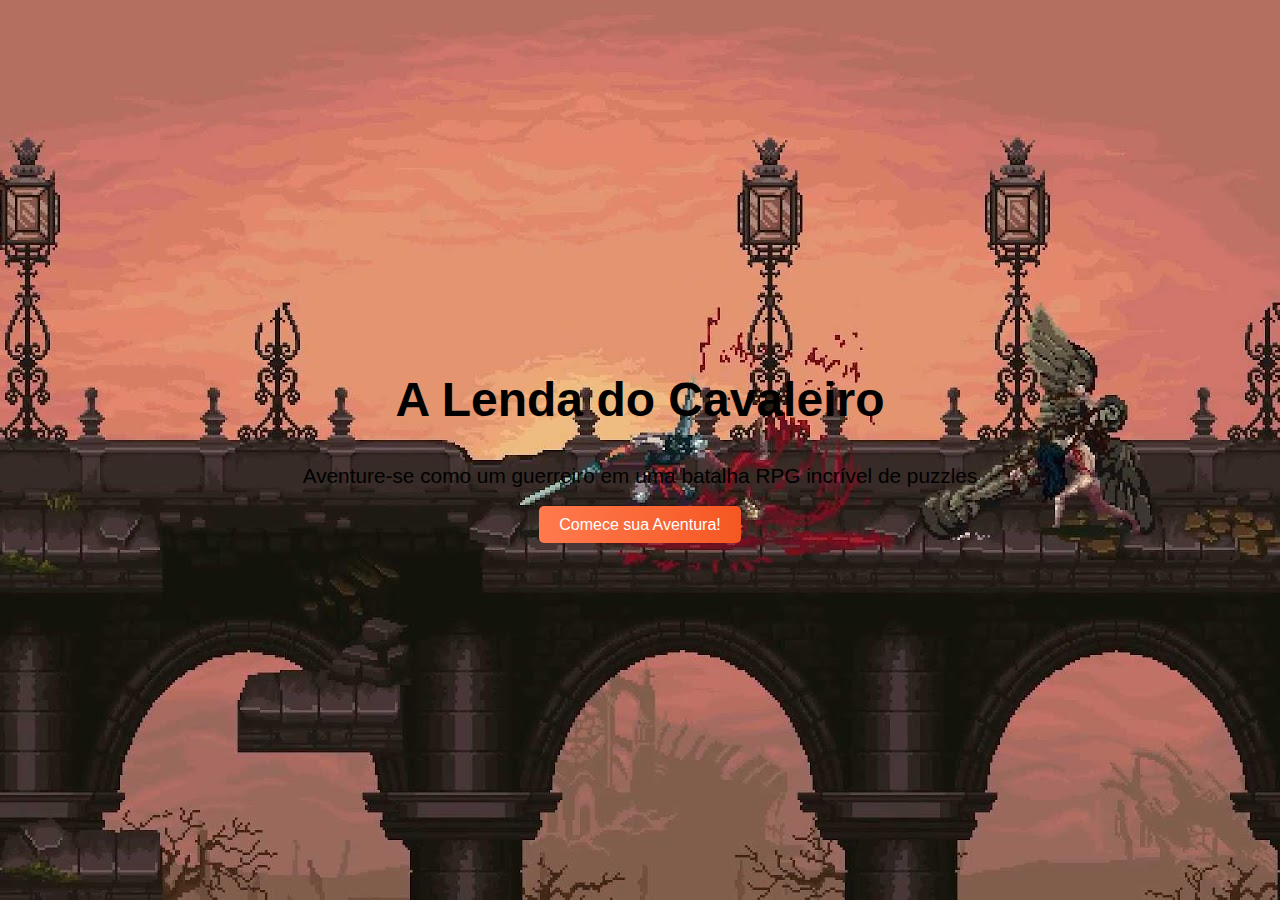
<file: index.html>
<!DOCTYPE html>
<html lang="pt-br">

<head>
    <meta charset="UTF-8">
    <meta name="viewport" content="width=device-width, initial-scale=1.0">
    <meta http-equiv="X-UA-Compatible" content="IE=edge">
    <title>A Lenda do Herói</title>
    <link rel="stylesheet" href="AC-HG/style.css">
</head>

<body>
    <section id="home" class="hero-section">
        <div class="hero-content">
            <h1>A Lenda do Cavaleiro</h1>
            <p>Aventure-se como um guerreiro em uma batalha RPG incrível de puzzles</p>
            <a onclick="iniciar()" class="btn">Comece sua Aventura!</a>
        </div>
    </section>
    <script src="AC-HG/script.js"></script>
</body>

</html>
</file>
<file: AC-HG/style.css>
* {
    margin: 0;
    padding: 0;
    box-sizing: border-box;
}
 
body {
    font-family: 'Arial', sans-serif;
    line-height: 1.6;
    background: #f4f4f4;
    color: #000000;
}
 
.hero-section {
    background-image: url('blasphemous.jpg');
    height: 100vh;
    background-size: cover;
    background-position: center;
    color: rgb(0, 0, 0);
    display: flex;
    align-items: center;
    justify-content: center;
    text-align: center;
}
 
.hero-content h1 {
    font-size: 3rem;
}
 
.hero-content p {
    font-size: 1.3rem;
    margin: 20px 0;
}
 
.btn {
    background: linear-gradient(to right,#ff7a4e, rgb(245, 87, 34));
    padding: 10px 20px;
    color: white;
    text-decoration: none;
    border-radius: 5px;
}
 
.btn:hover {
    background: linear-gradient(to right,#ff7a4e, rgb(245, 87, 34));
    color: rgb(214, 212, 212);
    cursor: pointer;
}
</file>
